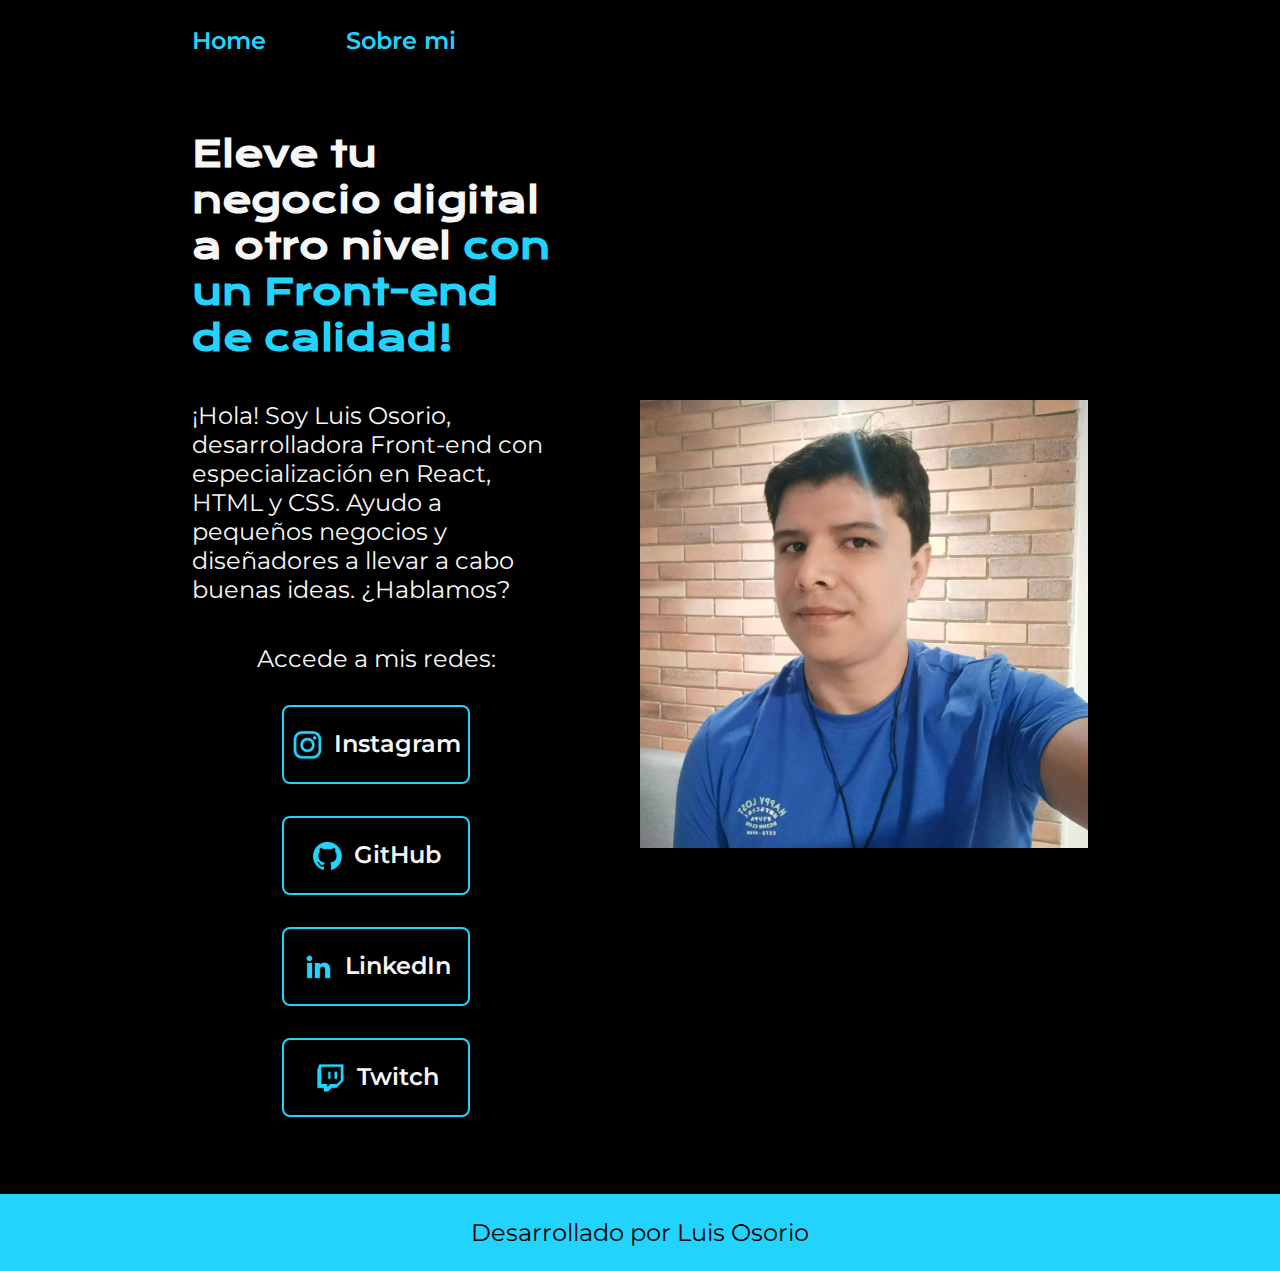
<file: index.html>
<!DOCTYPE html>
<html lang="es-mx">
<head>
    <meta charset="UTF-8">
    <meta name="viewport" content="width=device-width, initial-scale=1.0">
    <title>Portafolio</title>
    <link rel="stylesheet" href="./Styles/style.css">
</head>
<body>

    <header class="header">
        <nav class="header_menu">
            <a class="header_menu_link" href="index.html">Home</a>
            <a class="header_menu_link" href="Sobre.html">Sobre mi</a>
        </nav>

    </header>

    <main class="presentacion">
        <section class="presentacion_contenido">
            <h1 class="presentacion_contendio_titulo">Eleve tu negocio digital a otro nivel <strong class="titulo-destaque">con un Front-end de calidad!</strong></h1>

            <p class="presentacion_contendio_texto">¡Hola! Soy Luis Osorio, desarrolladora Front-end con especialización en React, 
                HTML y CSS. Ayudo a pequeños negocios y diseñadores a llevar a cabo buenas ideas. ¿Hablamos?
            </p>

                <div class="presentacio_enlaces">
                    <h2 class="presentacion_enlaces_subtitulo">Accede a mis redes: </h2>
                    <a class="presetacion_enlaces_link" href="https://www.instagram.com/t.uiz"><img src="./img/instagram.png" alt=""> Instagram</a>
                    <a class="presetacion_enlaces_link" href="https://github.com/tuizcasta"> <img src="./img/github.png" alt=""> GitHub</a>
                    <a class="presetacion_enlaces_link" href="https://www.instagram.com/t.uiz"><img src="./img/linkedin.png" alt=""> LinkedIn </a>
                    <a class="presetacion_enlaces_link" href="https://github.com/tuizcasta"> <img src="./img/twitch.png" alt=""> Twitch</a>
                </div>
        </section>

            <img class="presentacion_imagen" src="/img/get.jpg" alt="Foto del desarrollador">

    </main> 
    <footer class="footer">
        <p>Desarrollado por Luis Osorio</p>
    </footer>
    
</body>
</html>
</file>
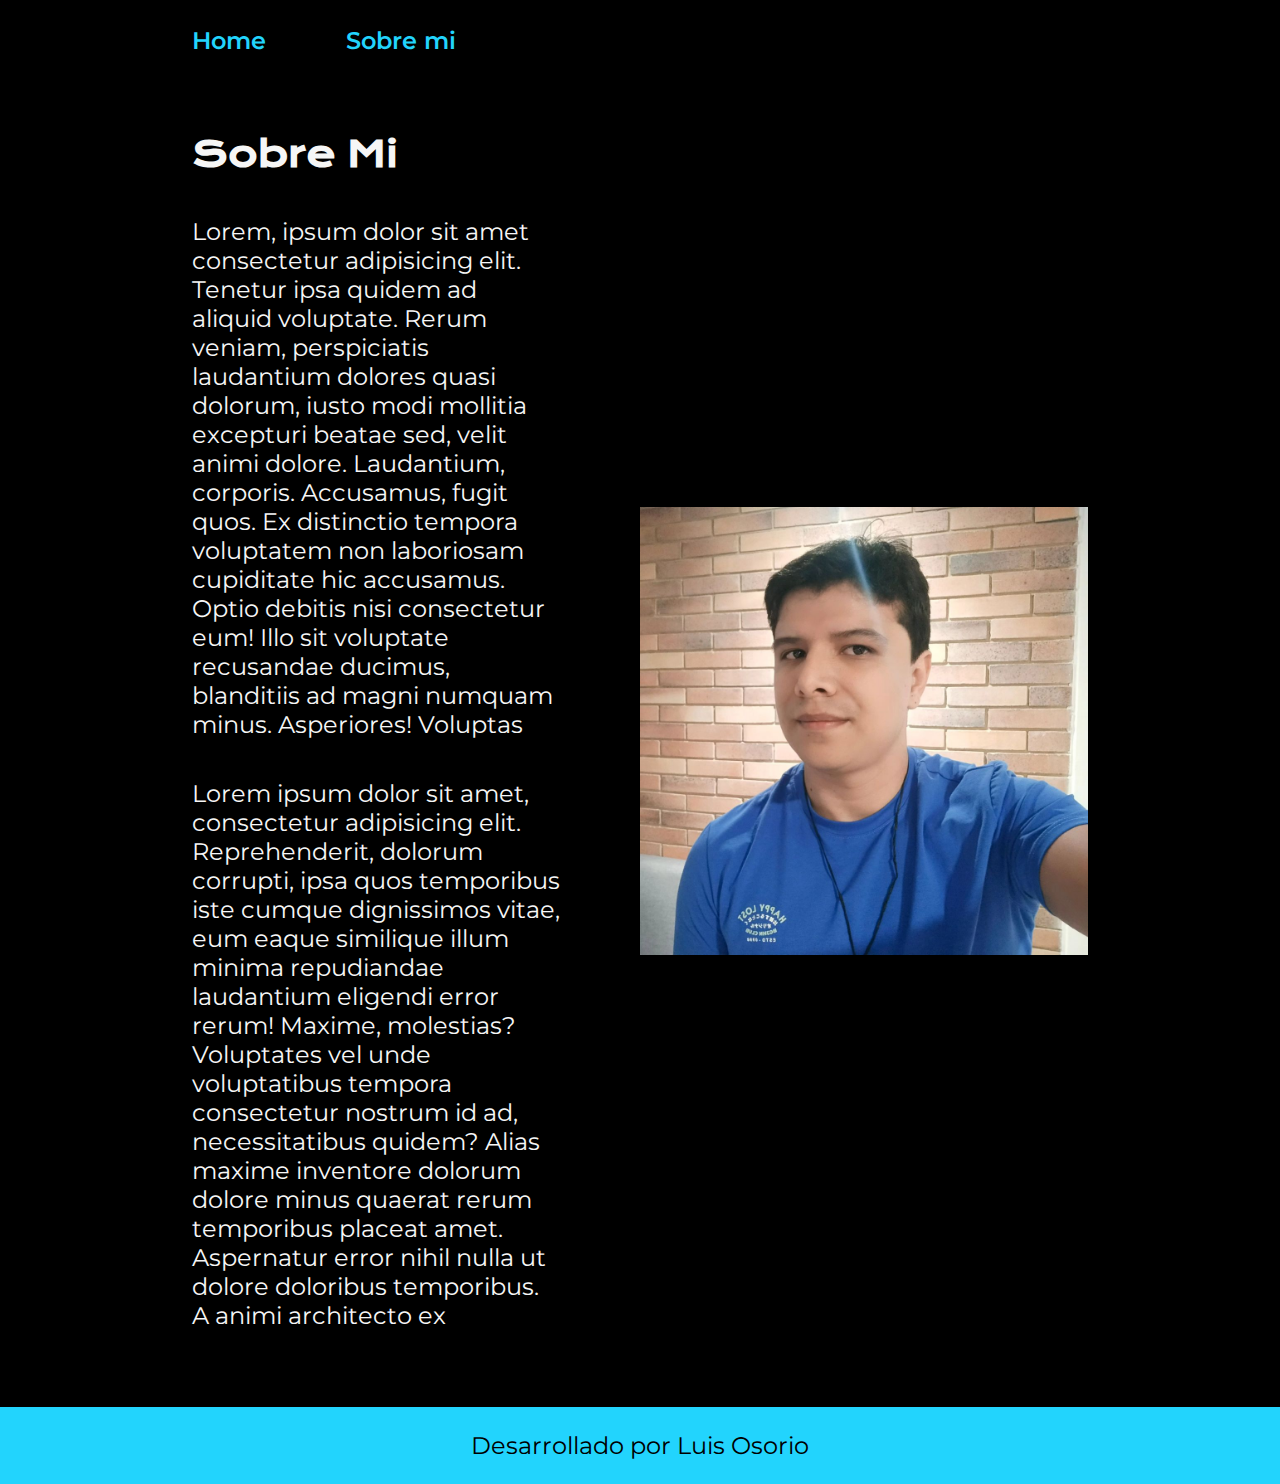
<file: Sobre.html>
<!DOCTYPE html>
<html lang="es-mx">
<head>
    <meta charset="UTF-8">
    <meta name="viewport" content="width=device-width, initial-scale=1.0">
    <title>Sobre mi</title>
    <link rel="stylesheet" href="./Styles/style.css">
</head>
<body>
    <header class="header">
        <nav class="header_menu">
            <a class="header_menu_link" href="index.html">Home</a>
            <a class="header_menu_link" href="Sobre.html">Sobre mi</a>
        </nav>

    </header>

    <main class="presentacion">
        <section class="presentacion_contenido" >
            <h1 class="presentacion_contendio_titulo">Sobre Mi</h1>
            <p class="presentacion_contendio_texto">Lorem, ipsum dolor sit amet consectetur adipisicing elit. Tenetur ipsa quidem ad aliquid voluptate. Rerum veniam, perspiciatis laudantium dolores quasi dolorum, iusto modi mollitia excepturi beatae sed, velit animi dolore.
            Laudantium, corporis. Accusamus, fugit quos. Ex distinctio tempora voluptatem non laboriosam cupiditate hic accusamus. Optio debitis nisi consectetur eum! Illo sit voluptate recusandae ducimus, blanditiis ad magni numquam minus. Asperiores!
            Voluptas </p>
            <p class="presentacion_contendio_texto">Lorem ipsum dolor sit amet, consectetur adipisicing elit. Reprehenderit, dolorum corrupti, ipsa quos temporibus iste cumque dignissimos vitae, eum eaque similique illum minima repudiandae laudantium eligendi error rerum! Maxime, molestias?
            Voluptates vel unde voluptatibus tempora consectetur nostrum id ad, necessitatibus quidem? Alias maxime inventore dolorum dolore minus quaerat rerum temporibus placeat amet. Aspernatur error nihil nulla ut dolore doloribus temporibus.
            A animi architecto ex</p>
        </section>

        <img class="presentacion_imagen" src="/img/get.jpg" alt="Foto del desarrollador">

    </main>

    <footer class="footer">
        <p>Desarrollado por Luis Osorio</p>
    </footer>
    
</body>
</html>
</file>
<file: Styles/style.css>
@import url('https://fonts.googleapis.com/css2?family=Krona+One&family=Montserrat:ital,wght@0,100..900;1,100..900&display=swap');

:root{

    /*colores*/
    --color-primario: #000000;
    --color-secundario: #f6f6f6;
    --color-terciario: #22d4fd;
    --color-hoover: #272727;

    /*fuentes*/
    --fuente-monserrat: "Montserrat", sans-serif;
    --fuente-krona: "Krona One", sans-serif;

}

*{
    padding: 0;
    margin: 0;
}


body{
    background-color: var(--color-primario);
    color: var(--color-secundario);
    box-sizing: border-box;
}

.titulo-destaque{
     color: var(--color-terciario);
}

.presentacion{
    display: flex;
    align-items: center;
    padding: 6% 15%;
    justify-content: space-between;
    gap: 80px;
}

.presentacion_contenido{
    width: 50%;
    display: flex;
    flex-direction: column;
    gap: 40px;
}

.presentacion_contendio_titulo{
    font-size: 2.25rem;
    font-family: var(--fuente-krona);

}

.presentacion_contendio_texto{
    font-family: var(--fuente-monserrat);
    font-size: 1.5rem;
}

.presentacio_enlaces{
    display: flex;
    justify-content: space-between;
    flex-direction: column;
    align-items: center;
    gap: 32px;
}

.presetacion_enlaces_link{
    width: 50%;
    text-align: center;
    padding: 21.5px 0;
    border-radius: 8px;
    font-family: var(--fuente-monserrat);
    font-size: 1.5rem;
    font-weight: 600;
    text-decoration: none;
    color: var(--color-secundario);
    border: 2px solid var(--color-terciario);
    display: flex;
    justify-content: center;
    gap: 10px;

}

.presentacion_enlaces_subtitulo{
    font-family: var(--fuente-monserrat);
    font-size: 1.5rem;
    font-weight: 400;
}

.presetacion_enlaces_link:hover{
    background-color: var(--color-hoover);
}

.presentacion_imagen{
    width: 50%;
}

.footer{
    background-color: var(--color-terciario);
    padding: 24px;
    color: var(--color-primario);
    text-align: center;
    font-family: var(--fuente-monserrat);
    font-size: 1.5rem;
    font-weight: 400;
}

.header{
    padding: 2% 0% 0% 15%;
}

.header_menu{
    display: flex;
    gap: 80px;

}

.header_menu_link{
    color: var(--color-terciario);
    font-family: var(--fuente-monserrat);
    font-size: 1.5rem;
    font-weight: 600;
    text-decoration: none;

}

/* Diseño responsive*/

@media (max-width: 1200px) {

    .presentacion_contenido{
        width: auto;
        
    }
    

    .header_menu{
        justify-content: center;
    
    }

    .header{
        padding: 10%;
    }

    .presentacion{
        flex-direction: column-reverse;
        padding: 5%;
    }
    
    
  }
</file>
